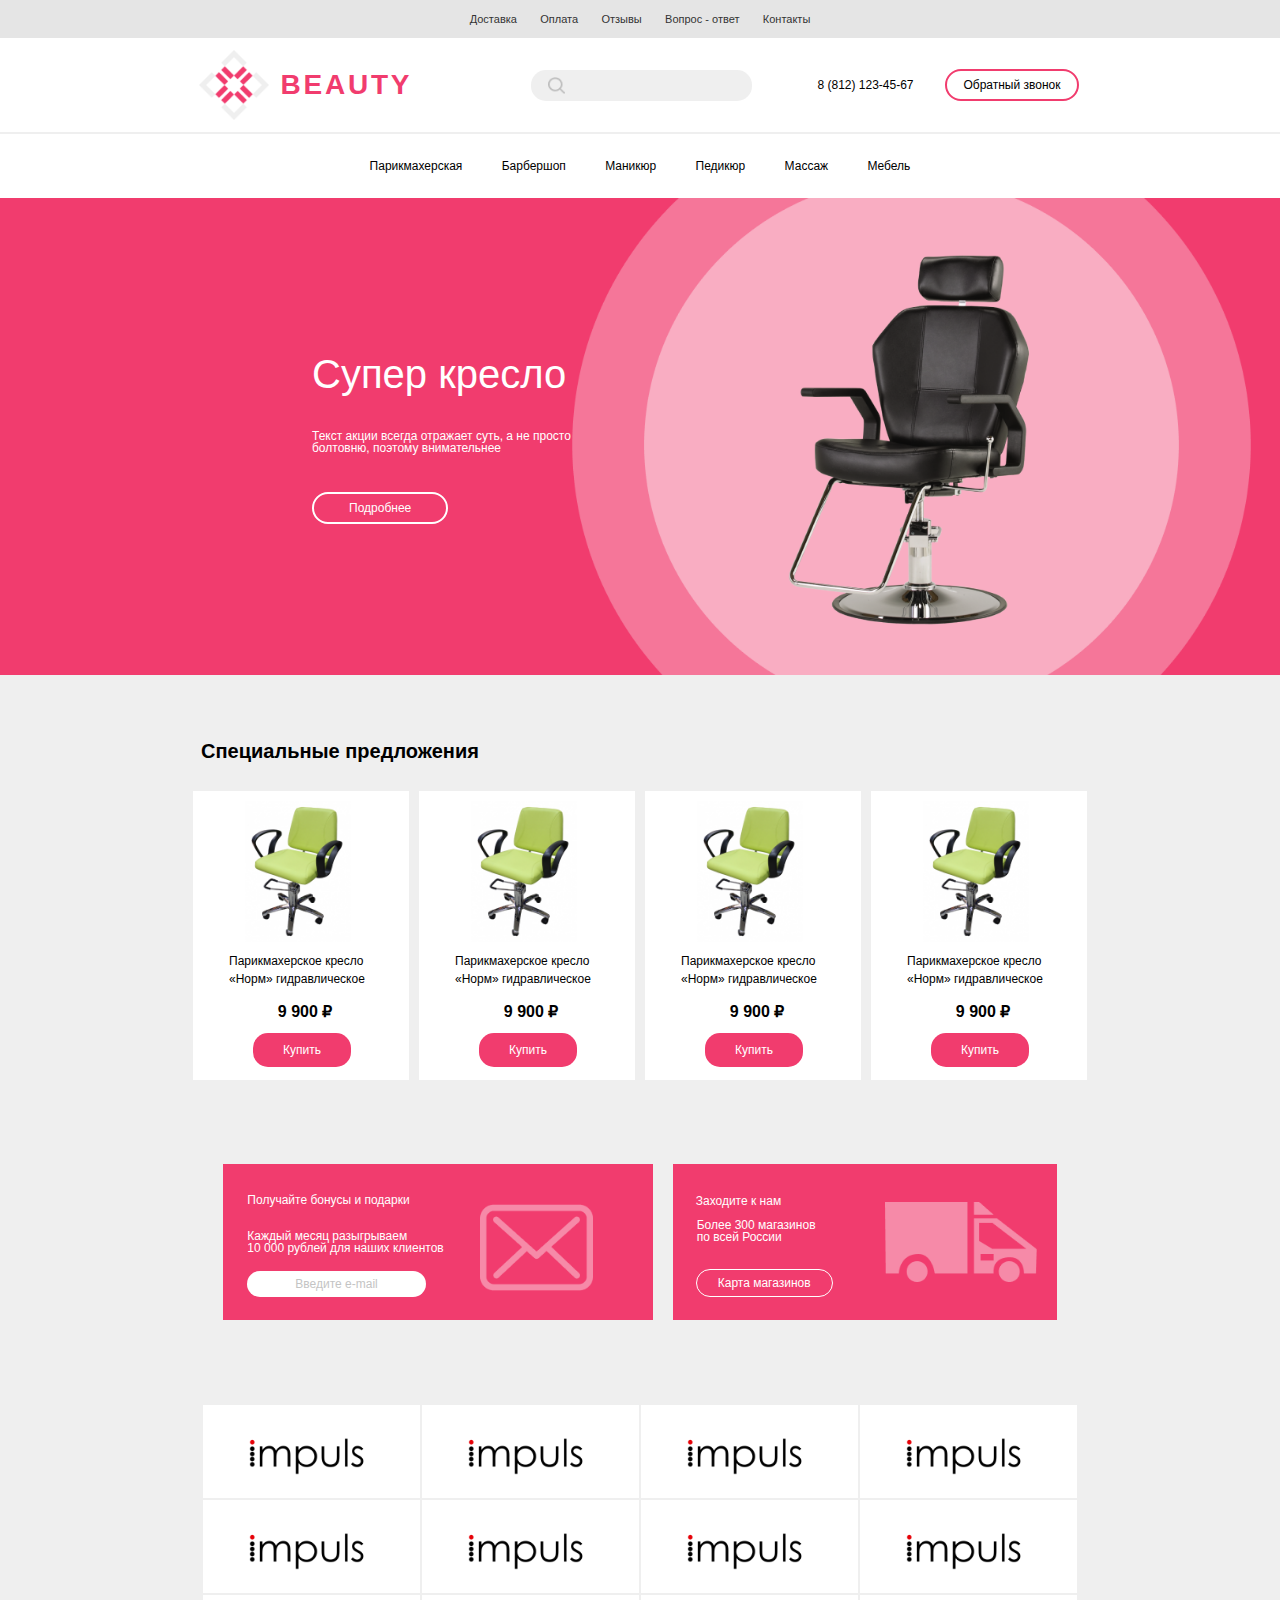
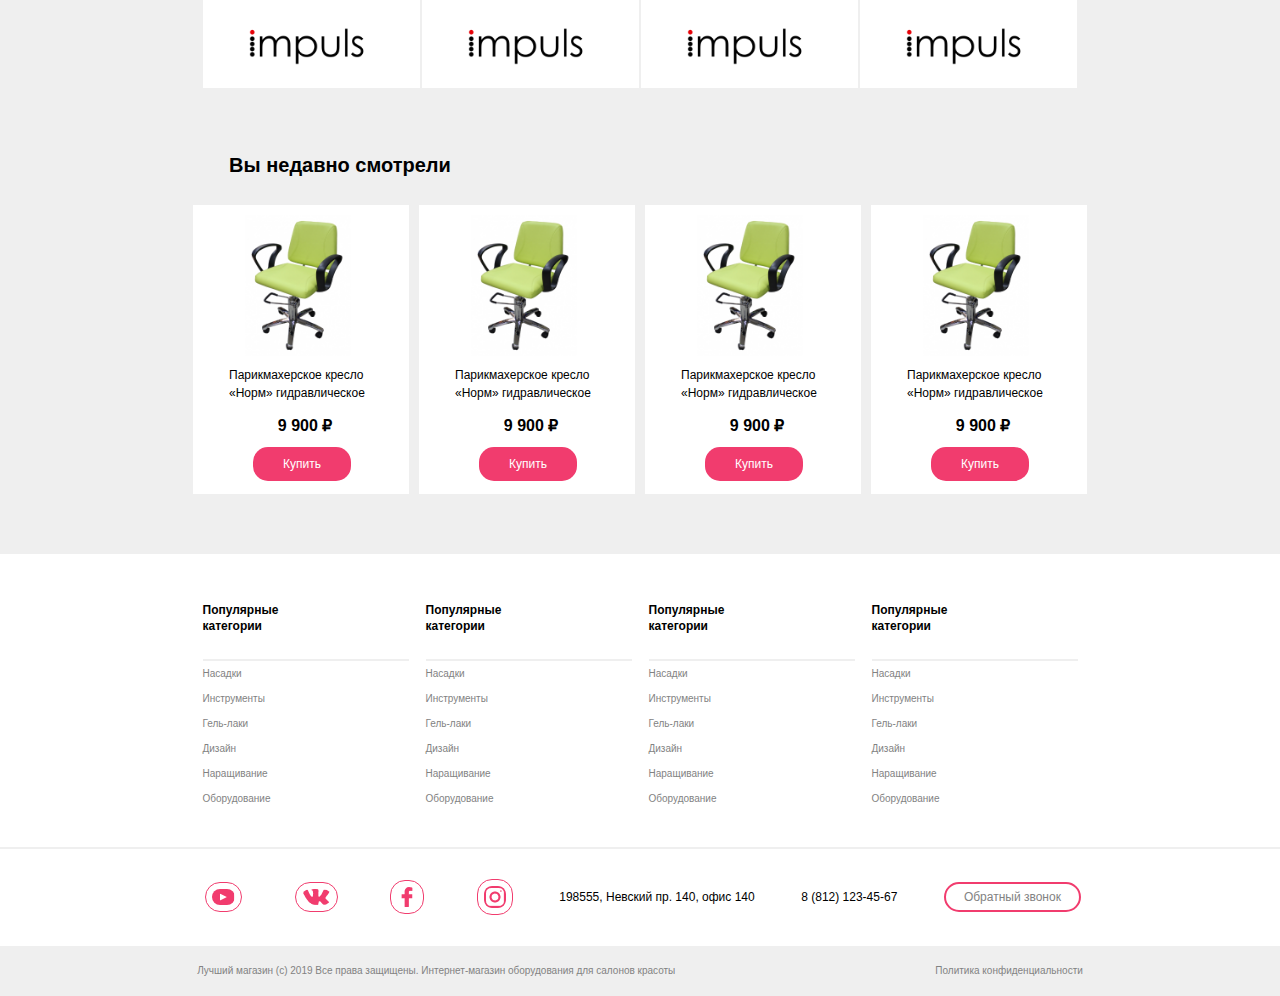
<file: salon/index.html>
<!DOCTYPE html>
<html lang="en">
  <head>
    <meta charset="UTF-8" />
    <meta name="viewport" content="width=device-width, initial-scale=1.0" />
    <title>Document</title>
    <link rel="stylesheet" href="css/index.css.css" />
  </head>
  <body>
    <header class="header">
      <div class="headerContent">
        <div class="maxWidth">
          <a href="#">Доставка</a>
          <a href="#">Оплата</a>
          <a href="#">Отзывы</a>
          <a href="#">Вопрос - ответ</a>
          <a href="#">Контакты</a>
        </div>
      </div>
      <div class="wrapperMenu">
        <div class="frontContent">
          <div class="maxWidthNav">
            <div class="box">
              <img src="img/logo.png" alt="#" class="logo" />
              <h1>BEAUTY</h1>
              <input type="text" name="search" class="search" />
              <p>8 (812) 123-45-67</p>
              <a href="#" class="buttonCall">Обратный звонок</a>
            </div>
          </div>
        </div>
      </div>
      <div class="line"></div>
      <div class="menu">
        <div class="maxWidth">
          <a href="#">Парикмахерская</a>
          <a href="#">Барбершоп</a>
          <a href="#">Маникюр</a>
          <a href="#">Педикюр</a>
          <a href="#">Массаж</a>
          <a href="#">Мебель</a>
        </div>
      </div>
    </header>
    <menu class="menuWrapper">
      <div class="wrapperInfoContent">
        <div class="logoContentBox">
          <h1>Супер кресло</h1>
          <p>
            Текст акции всегда отражает суть, а не просто болтовню, поэтому
            внимательнее
          </p>
          <a href="#">Подробнее</a>
        </div>
      </div>
      <div class="maxWidthImg">
        <div class="frontImgInfo">
          <h2>Специальные предложения</h2>
          <div class="contentFrontImg">
            <div>
              <img src="img/Salon Kreslo green.png" alt="#" />
              <span>Парикмахерское кресло «Норм» гидравлическое</span>
              <p>9 900 ₽</p>
              <a href="#">Купить</a>
            </div>
            <div>
              <img src="img/Salon Kreslo green.png" alt="#" />
              <span>Парикмахерское кресло «Норм» гидравлическое</span>
              <p>9 900 ₽</p>
              <a href="#">Купить</a>
            </div>
            <div>
              <img src="img/Salon Kreslo green.png" alt="#" />
              <span>Парикмахерское кресло «Норм» гидравлическое</span>
              <p>9 900 ₽</p>
              <a href="#">Купить</a>
            </div>
            <div>
              <img src="img/Salon Kreslo green.png" alt="#" />
              <span>Парикмахерское кресло «Норм» гидравлическое</span>
              <p>9 900 ₽</p>
              <a href="#">Купить</a>
            </div>
          </div>
        </div>
        <div class="frontContentInfoBox">
          <div class="emailContent">
            <div class="textBox">
              <h3>Получайте бонусы и подарки</h3>
              <div>
                <p>Каждый месяц разыгрываем</p>
                <p>10 000 рублей для наших клиентов</p>
              </div>
              <a href="#">Введите e-mail</a>
            </div>
            <div class="imgEmailFront">
              <img class="imgEmail" src="img/Groupmpochta.png" alt="#" />
            </div>
          </div>
          <div class="contentBox">
            <div class="textBoxContent">
              <h3>Заходите к нам</h3>
              <p>Более 300 магазинов по всей России</p>
              <a href="#">Карта магазинов</a>
            </div>
            <div>
              <img class="imgTrack" src="img/track.png" alt="#" />
            </div>
          </div>
        </div>
        <div class="imgLogoCompani">
          <div>
            <img src="img/logo salon.png" alt="#" />
          </div>
          <div>
            <img src="img/logo salon.png" alt="#" />
          </div>
          <div>
            <img src="img/logo salon.png" alt="#" />
          </div>
          <div>
            <img src="img/logo salon.png" alt="#" />
          </div>
          <div>
            <img src="img/logo salon.png" alt="#" />
          </div>
          <div>
            <img src="img/logo salon.png" alt="#" />
          </div>
          <div>
            <img src="img/logo salon.png" alt="#" />
          </div>
          <div>
            <img src="img/logo salon.png" alt="#" />
          </div>
          <div>
            <img src="img/logo salon.png" alt="#" />
          </div>
          <div>
            <img src="img/logo salon.png" alt="#" />
          </div>
          <div>
            <img src="img/logo salon.png" alt="#" />
          </div>
          <div>
            <img src="img/logo salon.png" alt="#" />
          </div>
        </div>
        <div class="frontImgInfo">
          <h2>Вы недавно смотрели</h2>
          <div class="contentFrontImg">
            <div>
              <img src="img/Salon Kreslo green.png" alt="#" />
              <span>Парикмахерское кресло «Норм» гидравлическое</span>
              <p>9 900 ₽</p>
              <a href="#">Купить</a>
            </div>
            <div>
              <img src="img/Salon Kreslo green.png" alt="#" />
              <span>Парикмахерское кресло «Норм» гидравлическое</span>
              <p>9 900 ₽</p>
              <a href="#">Купить</a>
            </div>
            <div>
              <img src="img/Salon Kreslo green.png" alt="#" />
              <span>Парикмахерское кресло «Норм» гидравлическое</span>
              <p>9 900 ₽</p>
              <a href="#">Купить</a>
            </div>
            <div>
              <img src="img/Salon Kreslo green.png" alt="#" />
              <span>Парикмахерское кресло «Норм» гидравлическое</span>
              <p>9 900 ₽</p>
              <a href="#">Купить</a>
            </div>
          </div>
        </div>
      </div>
    </menu>
    <footer class="footer">
      <div class="footerMenu">
        <div class="max-width">
          <div class="footerNav">
            <div>
              <h2>Популярные категории</h2>
              <hr class="line" />
              <div class="footerButton">
                <a href="#">Насадки</a>
                <a href="#">Инструменты</a>
                <a href="#">Гель-лаки</a>
                <a href="#">Дизайн</a>
                <a href="#">Наращивание</a>
                <a href="#">Оборудование</a>
              </div>
            </div>
            <div>
              <h2>Популярные категории</h2>
              <hr class="line" />
              <div class="footerButton">
                <a href="#">Насадки</a>
                <a href="#">Инструменты</a>
                <a href="#">Гель-лаки</a>
                <a href="#">Дизайн</a>
                <a href="#">Наращивание</a>
                <a href="#">Оборудование</a>
              </div>
            </div>
            <div>
              <h2>Популярные категории</h2>
              <hr class="line" />
              <div class="footerButton">
                <a href="#">Насадки</a>
                <a href="#">Инструменты</a>
                <a href="#">Гель-лаки</a>
                <a href="#">Дизайн</a>
                <a href="#">Наращивание</a>
                <a href="#">Оборудование</a>
              </div>
            </div>
            <div>
              <h2>Популярные категории</h2>
              <hr class="line" />
              <div class="footerButton">
                <a href="#">Насадки</a>
                <a href="#">Инструменты</a>
                <a href="#">Гель-лаки</a>
                <a href="#">Дизайн</a>
                <a href="#">Наращивание</a>
                <a href="#">Оборудование</a>
              </div>
            </div>
          </div>
        </div>
        <hr class="lineFooter" />
        <div class="infoFooterBox">
          <div class="max-width-footer">
            <div class="imgSublogo">
              <img src="img/VectorYoutube.png" alt="#" />
              <img src="img/VectorVk.png" alt="#" />
              <img src="img/facebook-logo.png" alt="#" />
              <img src="img/instagram.png" alt="#" />
              <p>198555, Невский пр. 140, офис 140</p>
              <p>8 (812) 123-45-67</p>
              <a href="#">Обратный звонок</a>
            </div>
          </div>
        </div>
      </div>
      <div class="infoPrava">
        <div class="max-width-footer-info">
          <div>
            <p>
              Лучший магазин (с) 2019 Все права защищены. Интернет-магазин
              оборудования для салонов красоты
            </p>
            <p>Политика конфиденциальности</p>
          </div>
        </div>
      </div>
    </footer>
  </body>
</html>
</file>
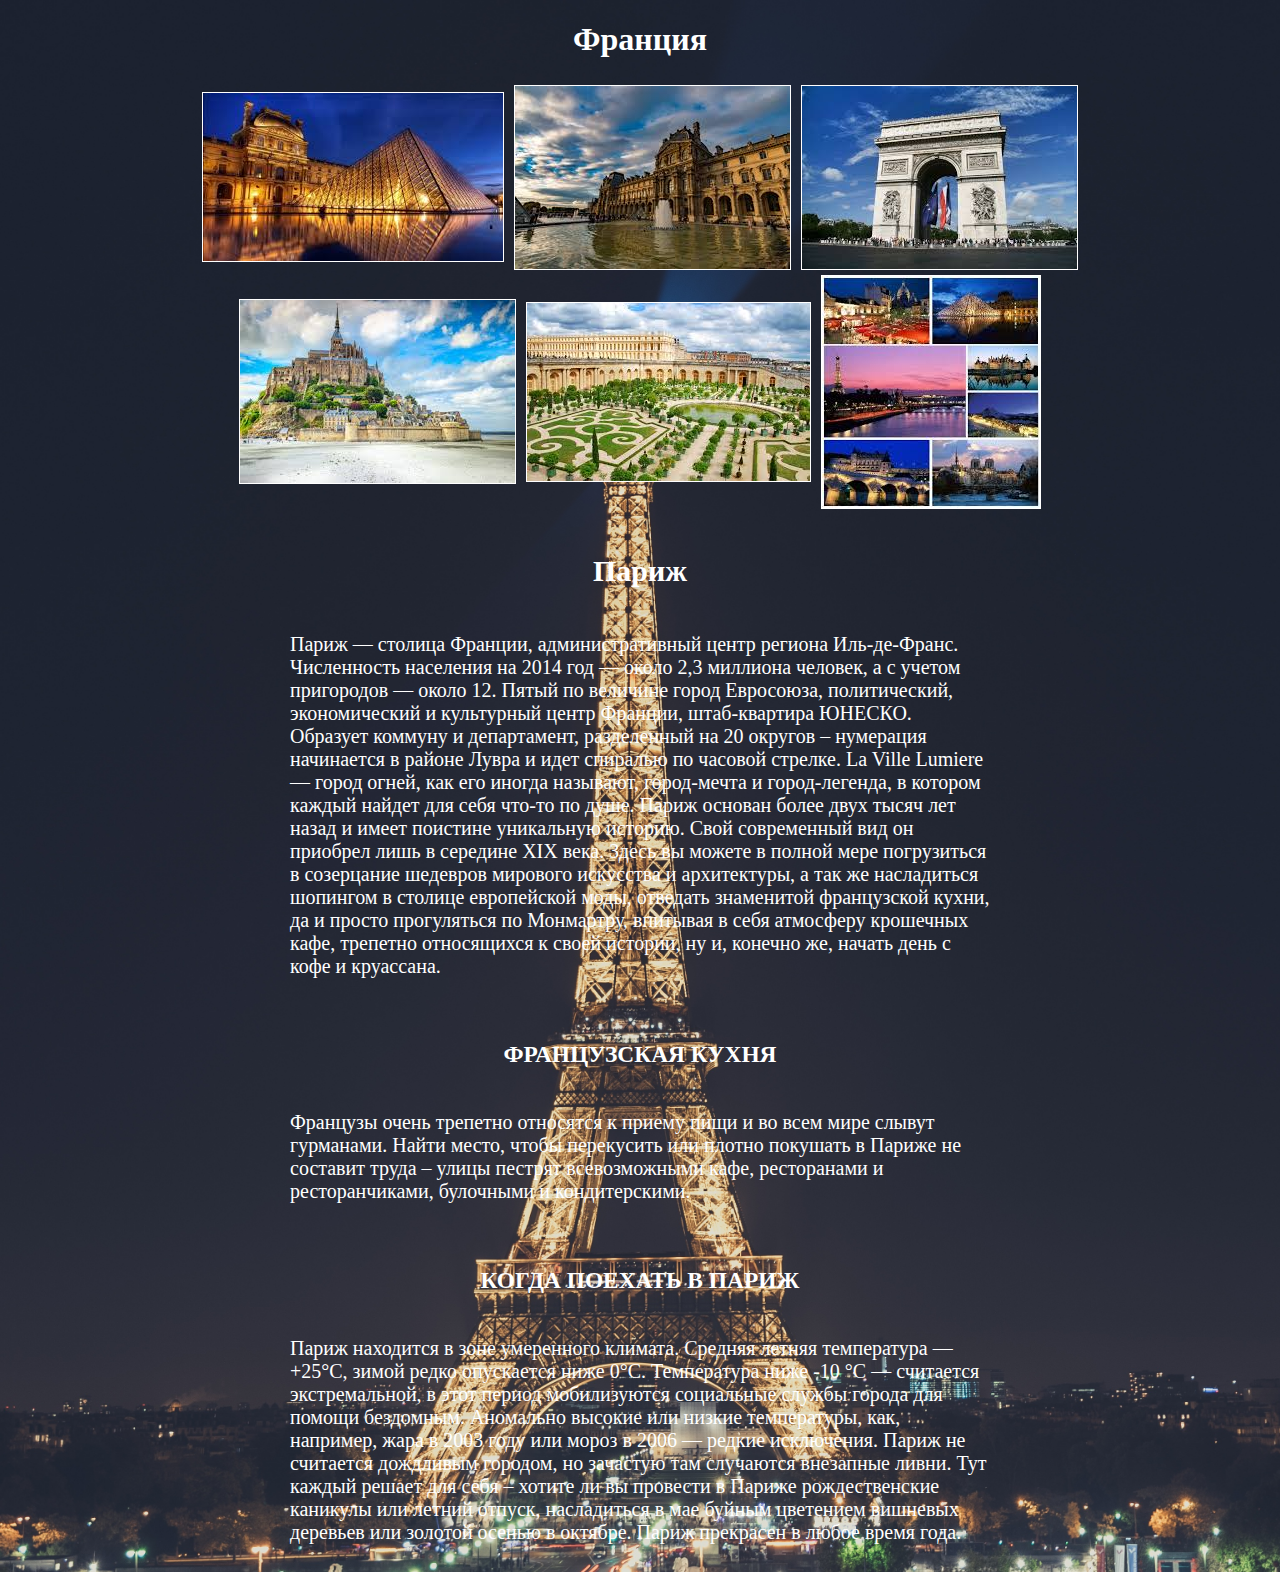
<file: siti/siti.html>
<!DOCTYPE html>
<html lang="en">
  <head>
    <meta charset="UTF-8" />
    <meta http-equiv="X-UA-Compatible" content="IE=edge" />
    <meta name="viewport" content="width=device-width, initial-scale=1.0" />
    <title>France</title>
  </head>
  <body
    style="
      background-image: url(.//img/France_Paris_Night_Rays_of_light_Tower_Eiffel_565492_5650x3772.jpg);
      background-repeat: no-repeat;
      background-size: cover;
      background-position: center;
    "
  >
    <div>
      <h1 style="display: flex; justify-content: center; color: #fff">
        Франция
      </h1>
    </div>
    <div
      style="
        display: flex;
        flex-wrap: wrap;
        justify-content: center;
        align-items: center;
        max-width: 1000px;
        margin: 0 auto;
      "
    >
      <img
        style="
          margin: 5px 5px;
          background-color: blueviolet;
          border: 1px solid #fff;
        "
        src=".//img/downloadВ.jpg"
        alt="#"
      />
      <img
        style="
          margin: 5px 5px;
          background-color: blueviolet;
          border: 1px solid #fff;
        "
        src=".//img/downloadвф.jpg"
        alt="#"
      />
      <img
        style="
          margin: 5px 5px;
          background-color: blueviolet;
          border: 1px solid #fff;
        "
        src=".//img/downloadФ.jpg"
        alt="#"
      />
      <img
        style="
          margin: 0 5px;
          background-color: blueviolet;
          border: 1px solid #fff;
        "
        src=".//img/downloadЦ.jpg"
        alt="#"
      />
      <img
        style="
          margin: 0 5px;
          background-color: blueviolet;
          border: 1px solid #fff;
        "
        src=".//img/downloadчс.jpg"
        alt="#"
      />
      <img
        style="
          margin: 0 5px;
          background-color: blueviolet;
          border: 1px solid #fff;
        "
        src=".//img/ек.jpg"
        alt="#"
      />
    </div>
    <div style="max-width: 700px; margin: 0 auto;">
      <div
        style="
          color: #fff;
          font-size: 20px;
          display: flex;
          justify-content: center;
          align-items: center;
          flex-wrap: wrap;
          margin: 20px 0 0 0;
        "
      >
        <h2>Париж</h2>
        <p>
          Париж — столица Франции, административный центр региона Иль-де-Франс.
          Численность населения на 2014 год — около 2,3 миллиона человек, а с
          учетом пригородов — около 12. Пятый по величине город Евросоюза,
          политический, экономический и культурный центр Франции, штаб-квартира
          ЮНЕСКО. Образует коммуну и департамент, разделенный на 20 округов –
          нумерация начинается в районе Лувра и идет спиралью по часовой
          стрелке. La Ville Lumiere — город огней, как его иногда называют,
          город-мечта и город-легенда, в котором каждый найдет для себя что-то
          по душе. Париж основан более двух тысяч лет назад и имеет поистине
          уникальную историю. Свой современный вид он приобрел лишь в середине
          XIX века. Здесь вы можете в полной мере погрузиться в созерцание
          шедевров мирового искусства и архитектуры, а так же насладиться
          шопингом в столице европейской моды, отведать знаменитой французской
          кухни, да и просто прогуляться по Монмартру, впитывая в себя атмосферу
          крошечных кафе, трепетно относящихся к своей истории, ну и, конечно
          же, начать день с кофе и круассана.
        </p>
      </div>
      <div
        style="
          color: #fff;
          font-size: 20px;
          display: flex;
          justify-content: center;
          align-items: center;
          flex-wrap: wrap;
          margin: 20px 0 0 0;
        "
      >
        <h3>ФРАНЦУЗСКАЯ КУХНЯ</h3>
        <p>
          Французы очень трепетно относятся к приему пищи и во всем мире слывут
          гурманами. Найти место, чтобы перекусить или плотно покушать в Париже
          не составит труда – улицы пестрят всевозможными кафе, ресторанами и
          ресторанчиками, булочными и кондитерскими.
        </p>
      </div>
      <div
        style="
          color: #fff;
          font-size: 20px;
          display: flex;
          justify-content: center;
          align-items: center;
          flex-wrap: wrap;
          margin: 20px 0 0 0;
        "
      >
        <h3>КОГДА ПОЕХАТЬ В ПАРИЖ</h3>
        <p>
          Париж находится в зоне умеренного климата. Средняя летняя температура
          — +25°C, зимой редко опускается ниже 0°C. Температура ниже -10 °C —
          считается экстремальной, в этот период мобилизуются социальные службы
          города для помощи бездомным. Аномально высокие или низкие температуры,
          как, например, жара в 2003 году или мороз в 2006 — редкие исключения.
          Париж не считается дождливым городом, но зачастую там случаются
          внезапные ливни. Тут каждый решает для себя – хотите ли вы провести в
          Париже рождественские каникулы или летний отпуск, насладиться в мае
          буйным цветением вишневых деревьев или золотой осенью в октябре. Париж
          прекрасен в любое время года.
        </p>
      </div>
    </div>
  </body>
</html>
</file>
<file: salon/css/index.css.css>
:root {
  --grey: #969696;
}

* {
  padding: 0;
  margin: 0;
  border: 0;
}

*, *:before, *:after {
  -noz-box-sizing: border-box;
  -webkit-box-sizing: border-box;
  box-sizing: border-box;
}

:focus, :active {
  outline: none;
}

a:focus, a:active {
  outline: none;
}

nav, footer, header, aside {
  display: block;
}

html, body {
  height: 100%;
  width: 100%;
  font-size: 100%;
  line-height: 1;
  font-size: 14px;
  -ms-text-size-adjust: 100%;
  -moz-text-size-adjust: 100%;
  -webkit-text-size-adjust: 100%;
  color: #fff;
}

input, button, textarea {
  font-family: inherit;
}

input::-ms-clear {
  display: none;
}

button {
  cursor: pointer;
}

button::-moz-focus-inner {
  padding: 0;
  border: 0;
}

a, a:visited {
  text-decoration: none;
}

a:hover {
  text-decoration: none;
}

ul-li {
  list-style: none;
}

img {
  vertical-align: top;
}

h1, h2, h3, h4, h5, h6 {
  font-size: inherit;
  font-weight: 400;
}

body {
  font-size: 12px;
  font-family: Arial, Helvetica, sans-serif;
  background-color: #efefef;
  background-size: cover;
  -moz-background-size: cover;
  -o-background-size: cover;
  -webkit-background-size: cover;
}

.maxWidth {
  max-width: 810px;
  margin: 0 auto;
}

.headerContent {
  display: flex;
  align-items: center;
  justify-content: center;
  background-color: #e5e5e5;
  padding: 13px 0;
}

.headerContent a {
  color: #333333;
  margin: 0 10px;
  font-size: 11px;
}

.wrapperMenu {
  background-color: #fff;
  padding: 1em 0;
}

.maxWidthNav {
  max-width: 893px;
  margin: 0 auto;
}

.box {
  display: flex;
  justify-content: space-between;
  align-items: center;
}

.box h1 {
  color: #f13c6e;
  font-size: 28px;
  line-height: 42px;
  letter-spacing: 0.1em;
  margin: 0em 4em 0px 0px;
  font-weight: 600;
}

.box p {
  color: #000;
  margin: 0 5px;
  font-size: 12px;
  padding: 0 1em 0 0;
}

.logo {
  margin: 0 5px;
  width: 70px;
}

.search {
  background: #efefef;
  background-image: url(../img/Vector\ Salon.png);
  background-repeat: no-repeat;
  background-size: 17px;
  padding: 8px 22px;
  border-radius: 15px;
  background-position: 17px;
  margin: 0 4em 0 0em;
}

.buttonCall {
  border: 2px solid #F13C6E;
  box-sizing: border-box;
  border-radius: 20px;
  background-color: #fff;
  color: #000;
  padding: 8px 16px;
  margin: 0 8px;
  font-size: 12px;
}

.line {
  border: 1px solid #efefef;
}

.menu {
  display: flex;
  justify-content: center;
  align-items: center;
  background-color: #fff;
  padding: 26px 0;
}

.menu a {
  color: #000;
  margin: 0 1.5em;
}

.menuWrapper {
  margin: 0 0 5em 0;
}

.wrapperInfoContent {
  background-image: url(../img/Salon\ Kroslo\ black.png);
  background-size: cover;
  width: 1516px;
  height: 477px;
  overflow: hidden;
  background-position-x: right;
  margin: 0 auto;
}

.wrapperInfoContent h1 {
  font-size: 40px;
}

.wrapperInfoContent p {
  font-size: 12px;
  margin: 3em 0 4em 0;
  max-width: 260px;
}

.wrapperInfoContent a {
  background: #F13C6E;
  border: 2px solid #FFFFFF;
  box-sizing: border-box;
  border-radius: 20px;
  padding: 7px 35px;
  color: #fff;
  font-size: 12px;
}

.logoContentBox {
  padding: 13em 0em 0 3em;
  max-width: 400px;
  margin: 0 auto;
  margin-left: 23em;
}

.maxWidthImg {
  max-width: 904px;
  margin: 0 auto;
}

.frontImgInfo {
  display: flex;
  flex-wrap: wrap;
  justify-content: center;
  align-items: center;
}

.frontImgInfo h2 {
  color: #000;
  font-size: 20px;
  margin: 1em auto;
  padding: 2.3em 30em 0 0;
  font-weight: 600;
}

.contentFrontImg {
  display: flex;
  justify-content: center;
  align-items: center;
  margin: 10px 0 0 0;
}

.contentFrontImg img {
  margin: 10px;
  padding: 0 3.5em;
  width: 190px;
}

.contentFrontImg div {
  background-color: #FFFFFF;
  color: #000;
  margin: 0 5px;
  padding: 0em 0 2em 0;
}

.contentFrontImg span {
  display: inline-block;
  margin: 0 1em 0 1em;
  line-height: 150%;
  padding: 0 0 0 2em;
  font-size: 12px;
}

.contentFrontImg p {
  margin: 1em 0 1em 4em;  
  font-size: 16px;
  font-weight: 600;
  padding: 0 0px 0.5em 1.3em;
}

.contentFrontImg a {
  color: #fff;
  background-color: #F13C6E;
  border-radius: 15px;
  padding: 10px 30px;
  margin: 0 0 0 5em;
  font-size: 12px;
}

.frontContentInfoBox {
  display: flex;
  justify-content: center;
  align-items: center;
  margin: 7em auto;
}

.emailContent {
  background-color: #F13C6E;
  display: flex;
  justify-content: center;
  align-items: center;
  margin: 0 10px;
  padding: 0 2em 0 0em;
}

.textBox {
  max-width: 300px;
  margin: 0 1em;
  padding: 2.5em 1em;
}

.textBox h3 {

}

.textBox div {
  margin: 2em 0;
}

.textBox p {
  font-size: 12px;
  max-width: 200px;
}

.textBox a {
  background-color: #FFFFFF;
  padding: 0.5em 4em;
  border-radius: 15px;
  font-size: 12px;
  color: #c4c4c4;
}

.imgEmailFront {
  position: relative;
  right: 2em;
  margin: 1em 0em 0 4em;
}

.imgEmail {
  width: 113px;
  position: relative;
  right: 1em;
}

.contentBox {
  background-color: #F13C6E;
  display: flex;
  justify-content: center;
  align-items: center;
  margin: 0 10px;
}

.textBoxContent {
  margin: 0 1em 0 0;
  padding: 2.6em 1em;
}

.textBoxContent h3 {
  margin: 0 0 0 11px;
}

.textBoxContent p {
  margin: 1em 0;
  padding: 0 0 1.8em 1em;
  max-width: 140px;
}

.textBoxContent a {
  color: #fff;
  border: 1px solid #fff;
  border-radius: 15px;
  padding: 6px 21px;
  font-size: 12px;
  margin: 0 0 0 11px;
}

.imgTrack {
  width: 152px;
  position: relative;
  right: 20px;
  margin: 0 0 0 4em;
}

.imgLogoCompani {
  display: flex;
  justify-content: center;
  align-items: center;
  flex-wrap: wrap;
  margin: 6em 0 0 0;
}

.imgLogoCompani div {
  background-color: #fff;
  padding: 2em;
  border: 1px solid #efefef;
  width: 219px;
  height: 95px;
}

.imgLogoCompani img {
  width: 139px;
  padding: 8px 0px 0 22px;
}

.footer {

}

.footerMenu {
  background-color: #fff;
  height: 392px;
  padding: 3em 0em 0em 0em;
}

.footerMenu div {
  margin: 0 auto;
  padding: 0 0 9px 0;
}

.footerMenu h2 {
  color: #000;
  font-weight: 600;
  font-size:16px;
}

.footerMenu a {
  color: #828282;
}

.max-width {
  max-width: 892px;
  margin: 0 auto;
}

.footerNav {
  display: flex;
  justify-content: space-between;
  margin: 0em 12em 0 0em;
}


.footerNav h2 {
  max-width: 50px;
  line-height: 1.4;
  margin: 1em 0 2em 0;
  font-size: 12px;
}

.line {
  border-top: 1px solid #efefef;
  margin: 0em 0;
	padding: 0 0 0 17em;
	height: 0;
}

.footerButton {
  display: table-caption;
  justify-content: center;
  align-items: center;
  flex-wrap: wrap;
  margin: 2em 0 0 0;
}

.footerButton a {
  line-height: 2.5;
  font-size: 10px;
}

.lineFooter {
  border: 1px solid #efefef;
  margin: 0 0 2.5em 0;
}

.infoFooterBox {

}

.max-width-footer {
  max-width: 882px;
  margin: 0 auto;
}

.imgSublogo {
  display: flex;
  justify-content: space-between;
  align-items: center;
}

.imgSublogo img {
  border: 1px solid #F13C6E;
  border-radius: 15px;
  padding: 6px;
  margin: 0 0 0 6px;
}

.imgSublogo p {
  color: #000;
}

.imgSublogo a {
  border: 2px solid #F13C6E;
  border-radius: 15px;
  padding: 7px 18px;
}

.infoPrava {
  display: flex;
  justify-content: space-between;
  align-items: center;
  padding: 20px;
}

.infoPrava div {
  display: flex;
  justify-content: space-between;
  align-items: center;
}

.infoPrava p {
  color: #828282;
  font-size: 10px;
  margin: 0 13em 0 13em;
}

.max-width-footer-info {
  max-width: 1200px;
  margin: 0 auto;
}
</file>
